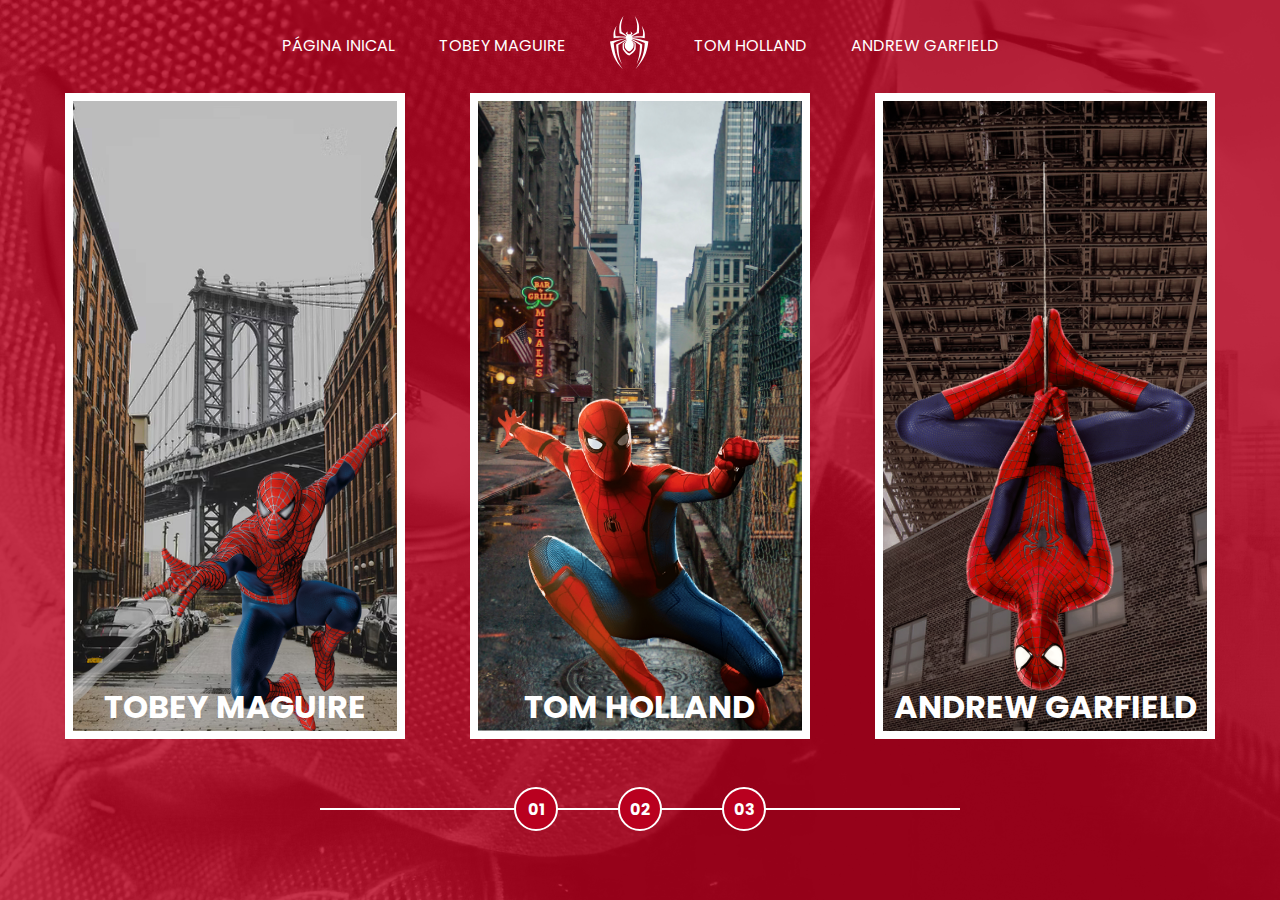
<file: index.html>
<!--
Esse é um projeto que fiz acompanhando um bootcamp da plataforma de ensino DIO. 
Infelizmente não tive acesso ao restante do conteudo por conta que so tive acesso por 7 dias.
Porém eu pude aprender coisas novas, a principal delas foi sobre estilização de paginas utilizando o CSS-->



<!DOCTYPE html>
<html lang="en">
<head>
    <meta charset="UTF-8">
    <meta http-equiv="X-UA-Compatible" content="IE=edge">
    <meta name="viewport" content="width=device-width, initial-scale=1.0">
   <link rel="stylesheet" href="css/home-page-style.css">
   <script src="./scripts/card-hover-animation.js"></script>
   <title>Spider-Man | Multiversos</title>
</head>
<body>
    <nav class="s-menu">
        <ul>
            <li class="s-menu__item">
                <a href="#">Página Inical</a>
            </li>
           
            <li class="s-menu__item">
                <a href="#">Tobey Maguire</a>
            </li>
    <li class="s-menu__item s-menu__icon">
        <img src="pics/icon/spider.svg" alt="Multiverso">
    </li>
    
            <li class="s-menu__item">
                <a href="#">Tom Holland</a>
            </li>
    
    
            <li class="s-menu__item">
                <a href="#">Andrew Garfield</a>
            </li>
        </ul>
        </nav>
        <div class="s-container">
            <a href="#" class="s-card" id="spider-man-01"> 
                <img class="s-card__background" src="./pics/pic-sm-bg-01.jpg" alt="">
                <img class="s-card__title" src=".//pics/Perfil/spider-man-01.png" alt="Tobey Maguire">
                <h2 class="s-card__title">Tobey Maguire</h2>
            </a>
        
            <a href="#" class="s-card" id="spider-man-02"> 
                <img class="s-card__background" src="./pics/pic-sm-bg-02.jpg" alt="">
                <img class="s-card__title" src=".//pics/Perfil/spider-man-02.png" alt="Tom Holland">
                <h2 class="s-card__title">Tom Holland</h2>
            </a>
            
            <a href="#" class="s-card" id="spider-man-03"> 
                <img class="s-card__background" src="./pics/pic-sm-bg-03.jpg" alt="">
                <img class="s-card__title" src=".//pics/Perfil/spider-man-03.png" alt="Andrew Garfield">
                <h2 class="s-card__title">Andrew Garfield</h2>
            </a>
         </div>
           
        <div class="s-controller">
             <div class="s-controller__button">
                01
              </div>
            
                 <div class="s-controller__button">
                   02
                  </div>
                
                   <div class="s-controller__button">
                       03     
                    </div>
                    <div class="s-controller__line">
                        
                    </div>
                   
                </div>
    
    
    </body>
    </html>
</file>
<file: css/home-page-style.css>
@import url(reset.css);
@import url(global.css);

body {
    background-color: var(--primary-color);
}

body::before {
    content: "";
    background-image: url(../pics/fotos_de_fundo/spider-man-background.jpg);
    background-repeat: no-repeat;
    background-position: center;
    background-size: cover;
    width: 100%;
    height: 100%;
    position: absolute;
    opacity: 0.2;
     transition: background-image 1s ease-in-out, opacity 1s ease-in-out;
}


.s-menu {
    padding: 1rem 0;
    width: 100%;
    text-align: center;
    position: relative;
}

.s-menu__item {
    display: inline-block;
    text-transform: uppercase;
    margin: 0 1.25rem;
}

.s-menu__icon {
    width: 2.5rem;
    margin: 0 1.25rem;
    vertical-align: middle;
}

.s-container {
    position: relative;
    display: flex;
    align-items: center;
    justify-content: space-evenly;
}


.s-card{
    border: 0.5rem solid white;
    width: calc(100%/3 - 8%);
    height: 70vh;
    position: relative;
    transition: filter .5s ease-in-out;
}
 
 .s-card__background{
    width: 100%;
    height: 100%;
    object-fit: cover;
    position: absolute;
  opacity: 1;
 transition: opacity 1s ease-in-out;  
}


.s-card__image{
width: 100%;
height: 100%;
object-fit: contain;
position: relative;
transition: 1s ease-in-out;
}

.s-card__title{
    font-size: 2rem;
    text-transform: uppercase;
    text-align: center;
    position: absolute;
    width: 100%;
    bottom: 0;
    transition: bottom 1s ease-in-out;
}


.s-controller{
    position: relative;
    display: flex;
    justify-content: center;
   align-items: center;
    margin-top: 3rem;
}

.s-controller__button{
    display: flex;
    align-items: center;
    justify-content: center;
    width: 2.5rem;
    height: 2.5rem;
    border: 2px solid white;
    border-radius: 50%;
    background-color: var(--primary-color);
    text-align: center;
    font-size: 1rem;
    font-weight: bold;
    cursor: pointer;
    z-index: 1;
    transition: transform 0.3s ease-in-out;
    
}

.s-controller__button:hover {
    transform: scale(1.1);
  }

  .s-controller__button:nth-child(2) {
    margin: 0 3.75rem;
  }
  



  .s-controller__line {
    background-color: white;
    width: 50%;
    height: 2px;
    position: absolute;
  }

/* Hover Animation */


.s-card--hovered .s-card__background {
    cursor: pointer;
    opacity: 0;
  }
  
  .s-card--hovered .s-card__image {
    transform: scale(1.4);
    filter: drop-shadow(30px 10px 4px rgba(0, 0, 0, .5));
  }

body#spider-man-01-hovered::before{
    background-image:url('../pics//pic-sm-bg-01.jpg');
}

body#spider-man-02-hovered::before{
    background: url('../pics//pic-sm-bg-02.jpg');
}

body#spider-man-03-hovered::before{
    background-image: url('../pics//pic-sm-bg-03.jpg');
}

body[id^="spider-man-"]::before{
    opacity: 1;
}

body[id^="spider-man-"] .s-card:not(.s-card--hovered) {
    filter: grayscale(100%);
  }

.s-card--hovered .s-card__title{
    bottom: 50%;
}
</file>
